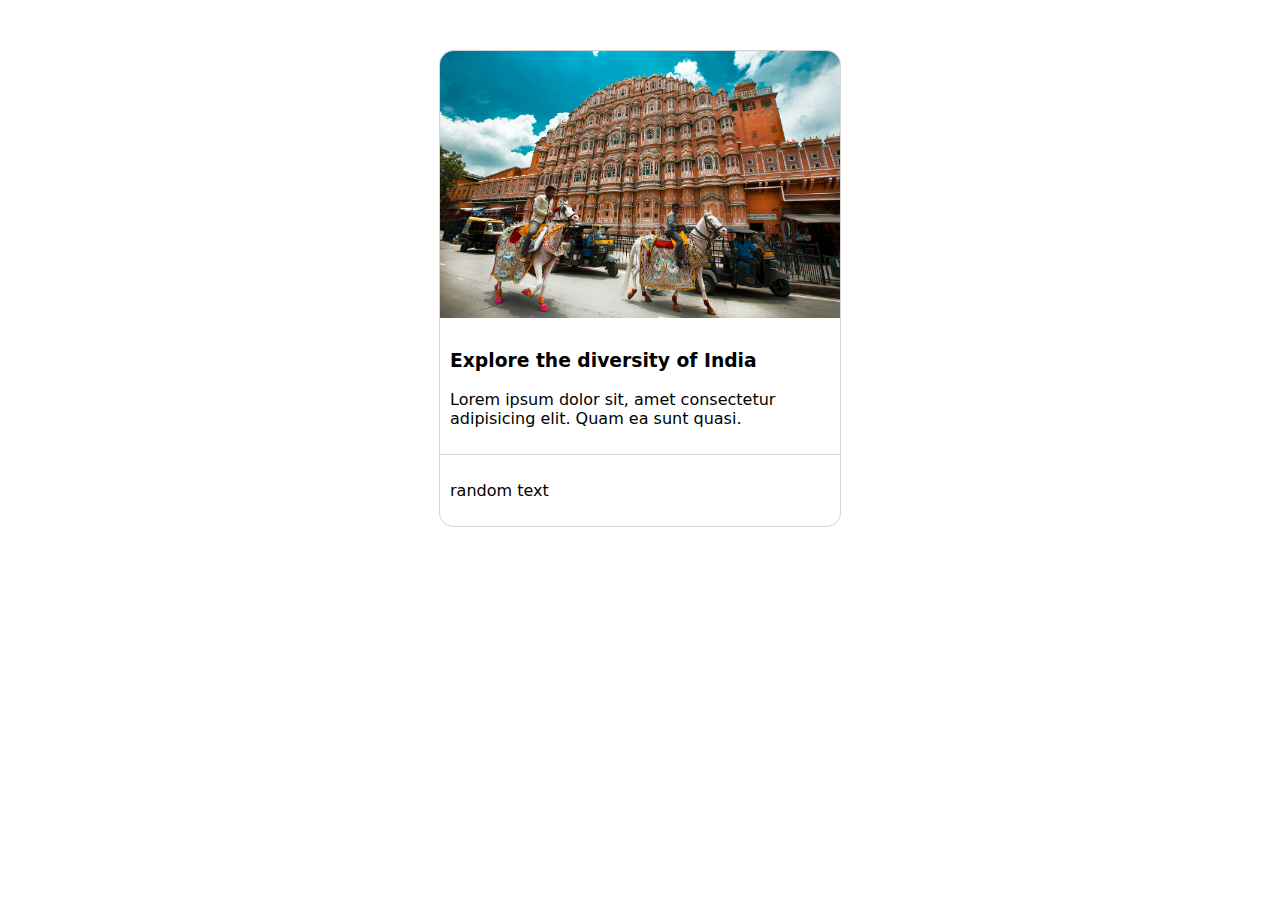
<file: Bootcamp Day 3/airbnb resources/how-to-css-main/day 1/index.html>
<!DOCTYPE html>
<html lang="en">
<head>
    <meta charset="UTF-8">
    <meta name="viewport" content="width=device-width, initial-scale=1.0">
    <title>Document</title>
    <link rel="stylesheet" href="style.css">
</head>
<body>
    <!-- <div class="box">
        <img src="india.avif" class="box-img" alt="">
        <h3>Explore the diversity of India</h3>
        <p>Lorem ipsum dolor sit, amet consectetur adipisicing elit. Quam ea sunt quasi.</p>
    </div> -->


    <!-- <div class="bg">

        <h1>Explore the diversity of India</h1>
        <p>Lorem ipsum dolor sit amet consectetur adipisicing elit. Praesentium mollitia repellat saepe quis quia fuga corporis?<p>
        <button class="btn">Explore Now</button>
    </div> -->



    <!-- <div class="login center">
        <h2>Welcome back </h2>
        <p>Lorem ipsum dolor sit amet consectetur adipisicing elit.</p>
        
        <input type="text" class="input" placeholder="Enter username">
        <input type="password" class="input"  placeholder="Enter Password">
        <button class="login-btn">Login Now</button>
    </div> -->


     <div class="card">
        <img src="india.avif" class="card-img" alt="">
        <div class="padding">
            <h3>Explore the diversity of India</h3>
            <p>Lorem ipsum dolor sit, amet consectetur adipisicing elit. Quam ea sunt quasi.</p>
        </div> 
        <div class="border">
            <p class="padding">random text</p>
        </div>   
    </div>

</body>
</html>
</file>
<file: Bootcamp Day 3/airbnb resources/how-to-css-main/day 1/style.css>
/* intro css
box model
*/


.title{
    color: red;
}
.center{
    text-align: center;
}



/* box model
border => thickness, style, color
padding
margin
*/
.box{
    border:1px solid lightgray;
    width: 400px;
    padding: 10px;
    margin: 30px auto;
    border-radius: 14px;
    font-family: system-ui, -apple-system, BlinkMacSystemFont, 'Segoe UI', Roboto, Oxygen, Ubuntu, Cantarell, 'Open Sans', 'Helvetica Neue', sans-serif;
}
.box-img{
    width: 100%;
    border-radius: 14px;
}
.bg{
    border-radius: 20px;
    background-color: blueviolet;
    width: 700px;
    margin: 50px auto;
    padding: 100px 40px;
    color: white;
    font-family: system-ui, -apple-system, BlinkMacSystemFont, 'Segoe UI', Roboto, Oxygen, Ubuntu, Cantarell, 'Open Sans', 'Helvetica Neue', sans-serif;
}
.btn{
    background-color: white;
    border: none;
    padding: 14px 30px;
    font-size: 16px;
    border-radius: 120px;
}

.login{
    /* border: 3px solid red;
    padding: 12px; */
    width: 400px;
    margin: 80px auto;
    font-family: system-ui, -apple-system, BlinkMacSystemFont, 'Segoe UI', Roboto, Oxygen, Ubuntu, Cantarell, 'Open Sans', 'Helvetica Neue', sans-serif;

}

.input{
    width: 100%;
    margin-bottom: 12px;
    padding: 15px;
    box-sizing: border-box;
    border-radius: 12px;
    border:1px solid lightgray;
    font-size: 16px;
}
.login-btn{
    background-color: black;
    padding: 17px 30px;
    color: white;
    border: none;
    border-radius: 12px;
    font-size: 16px;
    width: 100%;
}


.card{
    width: 400px;
    margin: 50px auto;
    border: 1px solid lightgray;
    border-radius: 14px;
    font-family: system-ui, -apple-system, BlinkMacSystemFont, 'Segoe UI', Roboto, Oxygen, Ubuntu, Cantarell, 'Open Sans', 'Helvetica Neue', sans-serif;
}
.padding{
    padding: 10px;
}
.card-img{
    width: 100%;
    border-top-left-radius: 14px;
    border-top-right-radius: 14px;
}
.border{
    border-top: 1px solid lightgray;
}
</file>
